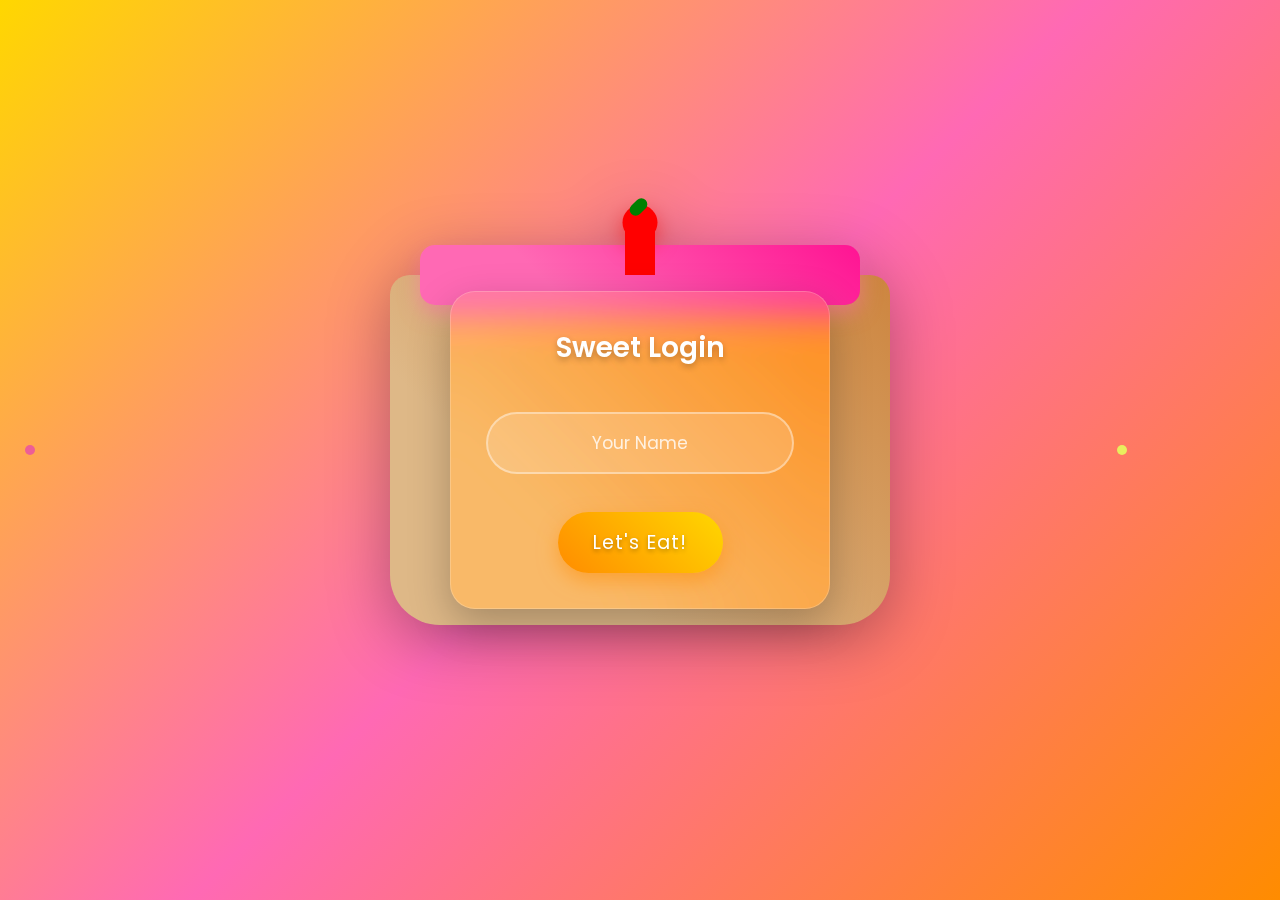
<file: index.html>
<!DOCTYPE html>
<html lang="en">
<head>
    <meta charset="UTF-8">
    <meta name="viewport" content="width=device-width, initial-scale=1.0">
    <title>Cake Login By shobhit dev</title>
    <link href="https://fonts.googleapis.com/css2?family=Poppins:wght@300;400;600&display=swap" rel="stylesheet">
    <style>
        * {
            margin: 0;
            padding: 0;
            box-sizing: border-box;
            font-family: 'Poppins', sans-serif;
        }

        body {
            display: flex;
            justify-content: center;
            align-items: center;
            height: 100vh;
            background: linear-gradient(135deg, #ffd700, #ff69b4, #ff8c00);
            overflow: hidden;
            position: relative;
        }

        .cake-container {
            position: absolute;
            top: 50%;
            left: 50%;
            transform: translate(-50%, -50%);
            filter: drop-shadow(0 15px 30px rgba(0,0,0,0.3));
            z-index: 1;
            width: 500px;
            height: 350px;
        }

        .cake {
            width: 100%;
            height: 100%;
            position: relative;
            background: linear-gradient(45deg, #deb887 30%, #cd853f 100%);
            border-radius: 20px 20px 50px 50px;
            animation: cakeGlow 2s infinite alternate;
        }

        .cake::before {
            content: '';
            position: absolute;
            top: -30px;
            left: 30px;
            right: 30px;
            height: 60px;
            background: linear-gradient(45deg, #ff69b4 30%, #ff1493 100%);
            border-radius: 15px;
            box-shadow: 0 8px 20px rgba(255,105,180,0.5);
        }

        .cake::after {
            content: '';
            position: absolute;
            top: -60px;
            left: 50%;
            transform: translateX(-50%);
            width: 30px;
            height: 60px;
            background: #ff0000;
            border-radius: 8px 8px 0 0;
        }

        .cherry {
            position: absolute;
            top: -70px;
            left: 50%;
            transform: translateX(-50%);
            width: 35px;
            height: 35px;
            background: #ff0000;
            border-radius: 50%;
            box-shadow: 0 8px 20px rgba(255,0,0,0.5);
        }

        .cherry::after {
            content: '';
            position: absolute;
            top: -8px;
            left: 10px;
            width: 12px;
            height: 20px;
            background: #008000;
            border-radius: 8px;
            transform: rotate(45deg);
        }

        @keyframes cakeGlow {
            from { filter: drop-shadow(0 0 10px rgba(255,215,0,0.4)); }
            to { filter: drop-shadow(0 0 25px rgba(255,140,0,0.8)); }
        }

        #login-form {
            position: absolute;
            top: 50%;
            left: 50%;
            transform: translate(-50%, -50%);
            width: 380px;
            text-align: center;
            padding: 35px;
            background: rgba(255, 255, 255, 0.08);
            backdrop-filter: blur(20px) saturate(180%);
            border-radius: 25px;
            box-shadow: 0 15px 40px rgba(0, 0, 0, 0.25);
            z-index: 2;
            transition: all 0.3s ease;
            border: 1px solid rgba(255,255,255,0.2);
        }

        #login-form:hover {
            transform: translate(-50%, -50%) scale(1.02);
            background: rgba(255, 255, 255, 0.12);
        }

        h2 {
            color: #fff;
            font-size: 28px;
            font-weight: 600;
            margin-bottom: 25px;
            text-shadow: 0 3px 6px rgba(0,0,0,0.25);
        }

        input {
            width: 100%;
            padding: 16px;
            margin: 18px 0;
            border: 2px solid rgba(255,255,255,0.4);
            font-size: 17px;
            text-align: center;
            background: rgba(255, 255, 255, 0.15);
            color: white;
            border-radius: 35px;
            outline: none;
            transition: all 0.3s ease;
        }

        input:focus {
            border-color: #ff69b4;
            box-shadow: 0 0 20px rgba(255,105,180,0.6);
            background: rgba(255, 255, 255, 0.25);
        }

        input::placeholder {
            color: rgba(255, 255, 255, 0.8);
        }

        button {
            background: linear-gradient(45deg, #ff8c00, #ffd700);
            color: white;
            border: none;
            padding: 16px 35px;
            font-size: 19px;
            border-radius: 35px;
            cursor: pointer;
            transition: all 0.3s ease;
            margin-top: 20px;
            letter-spacing: 1.2px;
            text-shadow: 0 2px 4px rgba(0,0,0,0.3);
            box-shadow: 0 8px 20px rgba(255,140,0,0.5);
        }

        button:hover {
            transform: scale(1.08);
            box-shadow: 0 12px 30px rgba(255,140,0,0.7);
        }

        .sprinkle {
            position: absolute;
            width: 10px;
            height: 10px;
            background: #fff;
            border-radius: 50%;
            animation: float 3s infinite ease-in-out;
            z-index: 0;
        }

        @keyframes float {
            0% { transform: translateY(0) rotate(0deg); opacity: 1; }
            50% { transform: translateY(-120px) rotate(180deg); opacity: 0.8; }
            100% { transform: translateY(0) rotate(360deg); opacity: 1; }
        }

    </style>
</head>
<body>

    <div class="cake-container">
        <div class="cake"></div>
        <div class="cherry"></div>
    </div>

    <form id="login-form">
        <h2>Sweet Login</h2>
        <input type="text" id="love-name" placeholder="Your Name">
        <button id="submit-btn">Let's Eat!</button>
    </form>

    <script>
        document.getElementById('submit-btn').addEventListener('click', function(event) {
            event.preventDefault();
            const nameInput = document.getElementById('love-name').value.trim();
            if (nameInput.toLowerCase() === "shobhit") {
                alert("Welcome to the Cake Party! 🎂");
                window.location.href = "main.html";
            } else {
                alert("Oops! Wrong ingredient! 🎂");
            }
        });

        function createSprinkle() {
            const sprinkle = document.createElement("div");
            sprinkle.classList.add("sprinkle");
            sprinkle.style.left = Math.random() * 100 + "vw";
            sprinkle.style.background = `hsl(${Math.random() * 360}, 80%, 65%)`;
            sprinkle.style.animationDuration = Math.random() * 2 + 3 + "s";
            document.body.appendChild(sprinkle);

            setTimeout(() => {
                sprinkle.remove();
            }, 5000);
        }

        setInterval(createSprinkle, 250);
    </script>

</body>
</html>
</file>
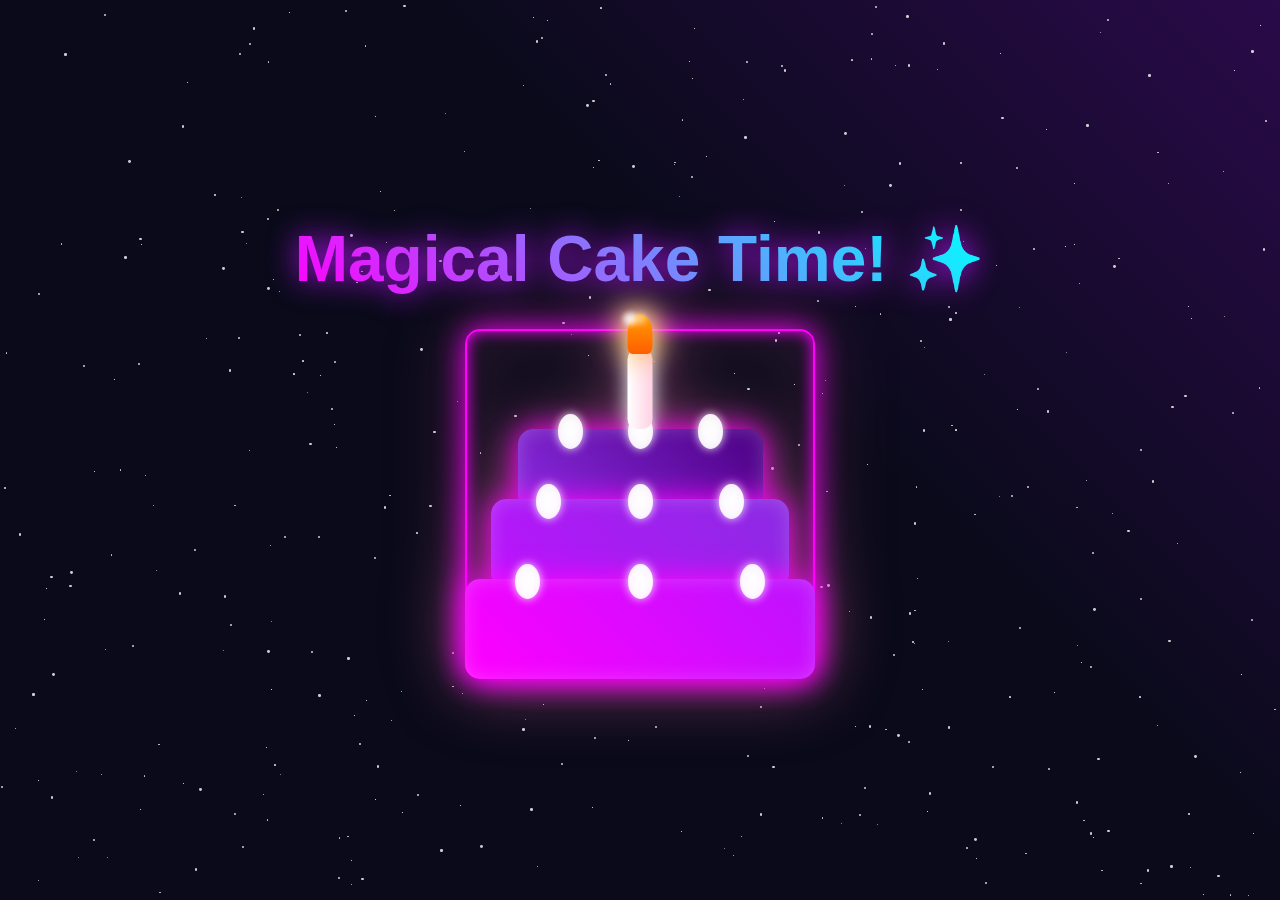
<file: cake.html>
<!DOCTYPE html>
<html lang="en">
<head>
    <meta charset="UTF-8">
    <meta name="viewport" content="width=device-width, initial-scale=1.0">
    <title>Magical Cake Celebration!</title>
    <script src="https://cdnjs.cloudflare.com/ajax/libs/gsap/3.12.2/gsap.min.js"></script>
    <style>
        :root {
            --neon-pink: #ff00ff;
            --neon-blue: #00ffff;
            --neon-purple: #bc13fe;
            --space-black: #0a0a1a;
            --star-white: rgba(255, 255, 255, 0.8);
        }

        * {
            margin: 0;
            padding: 0;
            box-sizing: border-box;
        }

        body {
            min-height: 100vh;
            display: flex;
            flex-direction: column;
            justify-content: center;
            align-items: center;
            background: linear-gradient(45deg, var(--space-black) 60%, #2a0a4a);
            font-family: 'Arial', sans-serif;
            overflow: hidden;
            position: relative;
        }

        .stars {
            position: fixed;
            width: 100vw;
            height: 100vh;
            pointer-events: none;
            z-index: -1;
        }

        .star {
            position: absolute;
            background: var(--star-white);
            border-radius: 50%;
            animation: twinkle 2s infinite;
        }

        @keyframes twinkle {
            0%, 100% { opacity: 0.3; }
            50% { opacity: 1; }
        }

        .heading {
            font-size: 4rem;
            background: linear-gradient(45deg, var(--neon-pink), var(--neon-blue));
            -webkit-background-clip: text;
            background-clip: text;
            color: transparent;
            margin-bottom: 2rem;
            text-align: center;
            animation: titleFloat 3s ease-in-out infinite;
            filter: drop-shadow(0 0 15px var(--neon-purple));
            position: relative;
            z-index: 2;
        }

        @keyframes titleFloat {
            0%, 100% { transform: translateY(0); }
            50% { transform: translateY(-10px); }
        }

        .cake-container {
            position: relative;
            width: 350px;
            height: 350px;
            cursor: pointer;
            transition: transform 0.3s ease;
            filter: drop-shadow(0 0 30px rgba(255, 113, 182, 0.5));
        }

        .cake-container:hover {
            transform: scale(1.05) rotate(-2deg);
        }

        .cake {
            position: relative;
            width: 100%;
            height: 100%;
            transform-style: preserve-3d;
            perspective: 1000px;
        }

        .layer {
            position: absolute;
            width: 100%;
            border-radius: 15px;
            box-shadow: 
                0 0 30px var(--neon-pink),
                inset 0 0 20px rgba(255, 255, 255, 0.2);
            display: flex;
            justify-content: center;
            transition: all 0.3s ease;
        }

        .layer-1 {
            height: 100px;
            bottom: 0;
            background: linear-gradient(45deg, #ff00ff, #bc13fe);
            z-index: 3;
        }

        .layer-2 {
            height: 90px;
            bottom: 90px;
            width: 85%;
            left: 7.5%;
            background: linear-gradient(45deg, #bc13fe, #8a2be2);
            z-index: 2;
        }

        .layer-3 {
            height: 80px;
            bottom: 170px;
            width: 70%;
            left: 15%;
            background: linear-gradient(45deg, #8a2be2, #4b0082);
            z-index: 1;
        }

        .frosting {
            position: absolute;
            width: 25px;
            height: 35px;
            background: rgba(255, 255, 255, 0.9);
            border-radius: 50%;
            top: -15px;
            filter: drop-shadow(0 0 5px white);
        }

        .candle {
            position: absolute;
            width: 25px;
            height: 80px;
            background: linear-gradient(to right, #fff, #ffd1e3);
            top: -80px;
            left: 50%;
            transform: translateX(-50%);
            border-radius: 10px;
            z-index: 10;
            filter: drop-shadow(0 0 10px white);
        }

        .flame {
            position: absolute;
            width: 25px;
            height: 40px;
            background: linear-gradient(to bottom, #ff9d00, #ff5e00);
            border-radius: 50% 50% 20% 20%;
            top: -35px;
            animation: flameFloat 0.8s ease-in-out infinite;
            filter: drop-shadow(0 0 15px #ff9d00);
        }

        @keyframes flameFloat {
            0%, 100% { transform: rotate(-2deg); }
            50% { transform: rotate(2deg) scale(1.1); }
        }

        .glow-particle {
            position: absolute;
            width: 10px;
            height: 10px;
            background: rgba(255, 255, 255, 0.6);
            border-radius: 50%;
            filter: blur(3px);
            animation: particleFloat 3s linear infinite;
        }

        @keyframes particleFloat {
            0% { transform: translateY(0); opacity: 1; }
            100% { transform: translateY(-100px); opacity: 0; }
        }

        .next-page-button {
            position: fixed;
            bottom: 40px;
            padding: 15px 40px;
            font-size: 1.2rem;
            background: linear-gradient(45deg, var(--neon-pink), var(--neon-blue));
            border: none;
            border-radius: 30px;
            color: white;
            cursor: pointer;
            opacity: 0;
            transform: translateY(50px);
            transition: all 0.3s ease;
            box-shadow: 
                0 0 25px var(--neon-pink),
                0 0 50px var(--neon-blue);
            z-index: 1000;
            font-weight: bold;
            text-transform: uppercase;
            letter-spacing: 2px;
        }

        .next-page-button:hover {
            transform: translateY(-5px);
            box-shadow: 
                0 0 35px var(--neon-pink),
                0 0 70px var(--neon-blue);
            background: linear-gradient(45deg, var(--neon-blue), var(--neon-pink));
        }

        .neon-border {
            position: absolute;
            width: 100%;
            height: 100%;
            border: 2px solid var(--neon-pink);
            border-radius: 15px;
            box-shadow: 
                inset 0 0 15px var(--neon-pink),
                0 0 30px var(--neon-pink);
            animation: borderPulse 2s infinite;
        }

        @keyframes borderPulse {
            0%, 100% { opacity: 0.8; }
            50% { opacity: 0.3; }
        }



 /* नया बटन CSS जोड़ें */
 .next-page-button.show {
            opacity: 1 !important;
            transform: translateY(0) !important;
            animation: buttonPulse 1.5s infinite;
        }

        @keyframes buttonPulse {
            0%, 100% { transform: translateY(0) scale(1); }
            50% { transform: translateY(-5px) scale(1.1); }
        }

    </style>
</head>
<body>
    <div class="stars"></div>
    <h1 class="heading">Magical Cake Time! ✨</h1>
    <div class="cake-container">
        <div class="cake">
            <div class="neon-border"></div>
            <div class="layer layer-1">
                <div class="frosting"></div>
                <div class="frosting" style="left: 50px"></div>
                <div class="frosting" style="right: 50px"></div>
            </div>
            <div class="layer layer-2">
                <div class="frosting"></div>
                <div class="frosting" style="left: 45px"></div>
                <div class="frosting" style="right: 45px"></div>
            </div>
            <div class="layer layer-3">
                <div class="frosting"></div>
                <div class="frosting" style="left: 40px"></div>
                <div class="frosting" style="right: 40px"></div>
                <div class="candle">
                    <div class="flame"></div>
                </div>
            </div>
        </div>
    </div>
    <button class="next-page-button">Begin Magic →</button>

    <script>
        // Create stars background
        function createStars() {
            const container = document.querySelector('.stars');
            for (let i = 0; i < 200; i++) {
                const star = document.createElement('div');
                star.className = 'star';
                star.style.width = `${Math.random() * 3}px`;
                star.style.height = star.style.width;
                star.style.left = `${Math.random() * 100}%`;
                star.style.top = `${Math.random() * 100}%`;
                star.style.animationDelay = `${Math.random() * 2}s`;
                container.appendChild(star);
            }
        }

        // Create floating particles
        function createParticles() {
            const flame = document.querySelector('.flame');
            setInterval(() => {
                const particle = document.createElement('div');
                particle.className = 'glow-particle';
                particle.style.left = `${Math.random() * 20 - 10}px`;
                flame.appendChild(particle);
                setTimeout(() => particle.remove(), 3000);
            }, 300);
        }

        // Initialize animations
        createStars();
        createParticles();


         // अपडेट किया हुआ JavaScript
         document.addEventListener('DOMContentLoaded', () => {
            const cake = document.querySelector('.cake-container');
            const nextButton = document.querySelector('.next-page-button');
            let celebrationStarted = false;

            // केक पर क्लिक करने का इवेंट
            cake.addEventListener('click', () => {
                if(celebrationStarted) return;
                celebrationStarted = true;

                // बटन दिखाएं
                setTimeout(() => {
                    nextButton.classList.add('show');
                }, 2000);

                // एनिमेशन लॉजिक यहाँ जोड़ें
            });

            // बटन क्लिक हेंडलर
            nextButton.addEventListener('click', () => {
                window.location.href = 'birthday-main.html';
            });

            // स्टार्स और पार्टिकल्स इनिशियलाइज़ करें
            createStars();
            createParticles();
        });


        // Rest of your existing JavaScript code with GSAP animations...
        // (Keep the original JavaScript functionality and add new enhancements)
    </script>
</body>
</html>
</file>
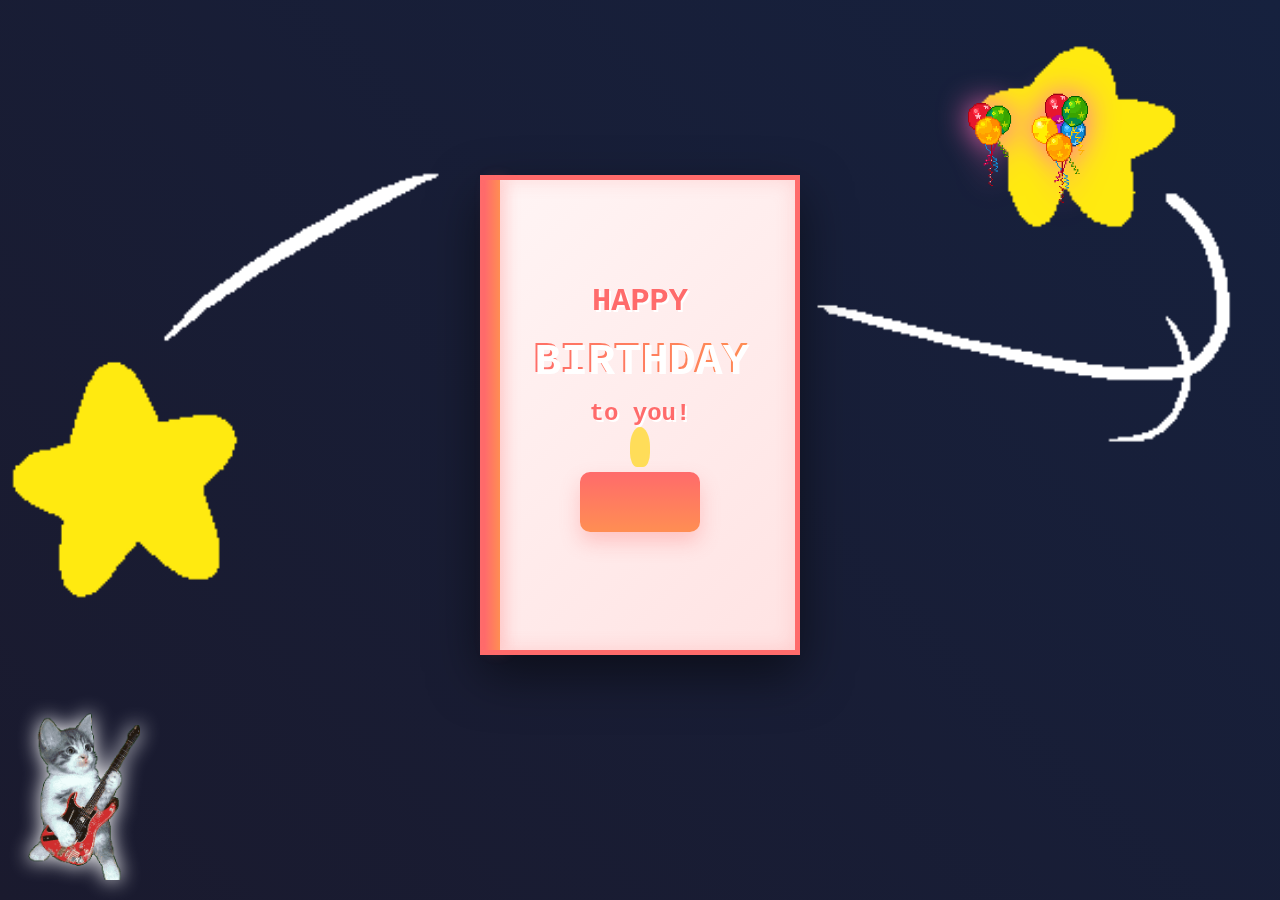
<file: Final.html>
<!DOCTYPE html>
<html lang="en">

<head>
    <meta charset="UTF-8">
    <meta name="viewport" content="width=device-width, initial-scale=1.0">
    <title>Magic Birthday Book</title>
    <style>
        * {
            margin: 0;
            padding: 0;
            box-sizing: border-box;
        }

        body {
            background: linear-gradient(45deg, #1a1a2e, #16213e);
            min-height: 100vh;
            display: flex;
            justify-content: center;
            align-items: center;
            overflow: hidden;
            font-family: 'Courier New', monospace;
        }

        .star {
            position: absolute;
            width: 100%;
            height: 100%;
            object-fit: cover;
            animation: pulse 2s infinite;
        }

        .ballon {
            position: absolute;
            top: 10%;
            right: 15%;
            width: 120px;
            filter: drop-shadow(0 0 15px #ff69b4);
            animation: float 4s ease-in-out infinite;
        }

        .container {
            perspective: 1000px;
            z-index: 1;
        }

        .birthdayCard {
            position: relative;
            width: 400px;
            height: 550px;
            transform-style: preserve-3d;
            transition: all 0.8s ease;
            cursor: pointer;
            border-radius: 10px;
            box-shadow: 0 20px 50px rgba(0,0,0,0.5);
        }

        .birthdayCard:hover {
            transform: rotateY(180deg);
        }

        .cardFront, .cardInside {
            position: absolute;
            width: 100%;
            height: 100%;
            backface-visibility: hidden;
            background: linear-gradient(135deg, #fff5f5, #ffe3e3);
            padding: 30px;
            border: 5px solid #ff6b6b;
            box-shadow: inset 0 0 20px rgba(255,107,107,0.2);
        }

        .cardFront {
            display: flex;
            flex-direction: column;
            justify-content: center;
            align-items: center;
        }

        .cardInside {
            transform: rotateY(180deg);
            background: linear-gradient(135deg, #fff5f5, #ffe3e3);
        }

        /* Book spine effect */
        .cardFront::before {
            content: '';
            position: absolute;
            left: 0;
            top: 0;
            width: 15px;
            height: 100%;
            background: linear-gradient(to right, #ff6b6b, #ff8e53);
            box-shadow: 5px 0 15px rgba(255,107,107,0.3);
        }

        .front-text {
            text-align: center;
            z-index: 2;
        }

        .happy, .bday, .toyou {
            color: #ff6b6b;
            text-shadow: 2px 2px 0px #fff;
            margin: 15px 0;
            transform: translateZ(50px);
        }

        .happy { font-size: 2.5em; }
        .bday { 
            font-size: 3.5em; 
            animation: glow 2s ease-in-out infinite;
            background: linear-gradient(45deg, #ff6b6b, #ff8e53);
            -webkit-background-clip: text;
            -webkit-text-fill-color: transparent;
        }
        .toyou { font-size: 1.8em; }

        .plate {
            position: relative;
            margin: 30px 0;
        }

        .cake {
            width: 150px;
            height: 80px;
            background: linear-gradient(#ff6b6b, #ff8e53);
            border-radius: 10px;
            position: relative;
            box-shadow: 0 10px 20px rgba(255,107,107,0.3);
        }

        .flame {
            width: 20px;
            height: 40px;
            background: #ffdd59;
            border-radius: 50% 50% 35% 35%;
            position: absolute;
            top: -45px;
            left: 50%;
            transform: translateX(-50%);
            animation: flicker 0.1s infinite;
        }

        .wishes {
            color: #2c3e50;
            font-size: 1.1em;
            line-height: 1.6;
            padding: 20px;
            background: rgba(255,255,255,0.9);
            border-radius: 10px;
            box-shadow: 0 5px 15px rgba(0,0,0,0.1);
        }

        .bdyboy {
            width: 180px;
            border-radius: 50%;
            border: 5px solid #ff6b6b;
            margin: 20px auto;
            transition: transform 0.3s;
            box-shadow: 0 10px 20px rgba(0,0,0,0.2);
        }

        .bdyboy:hover {
            transform: scale(1.05) rotate(5deg);
        }

        .confetti {
            position: absolute;
            width: 100%;
            height: 100%;
            top: 0;
            left: 0;
            z-index: -1;
        }

        .cat {
            position: absolute;
            bottom: 20px;
            left: 20px;
            width: 120px;
            filter: drop-shadow(0 0 10px #fff);
            animation: float 3s ease-in-out infinite;
        }

        @keyframes glow {
            0%, 100% { filter: drop-shadow(0 0 10px #ff6b6b); }
            50% { filter: drop-shadow(0 0 20px #ff8e53); }
        }

        @keyframes float {
            0%, 100% { transform: translateY(0); }
            50% { transform: translateY(-20px); }
        }

        @keyframes flicker {
            0% { transform: translateX(-50%) rotate(2deg); }
            50% { transform: translateX(-50%) rotate(-2deg); }
            100% { transform: translateX(-50%) rotate(2deg); }
        }

        @keyframes pulse {
            0% { opacity: 0.8; }
            50% { opacity: 0.4; }
            100% { opacity: 0.8; }
        }

        /* Page lines effect */
        .cardInside::before {
            content: '';
            position: absolute;
            top: 0;
            left: 30px;
            width: 2px;
            height: 100%;
            background: repeating-linear-gradient(
                to bottom,
                #ff6b6b 0px,
                #ff6b6b 5px,
                transparent 5px,
                transparent 10px
            );
        }

        .name {
            color: #ff6b6b;
            font-weight: bold;
            margin-top: 20px;
            text-align: right;
        }

        .birthdayCard {
    position: relative;
    width: 250px; /* Pehle 400px tha, ab thoda chhota kar diya */
    height: 400px; /* Pehle 550px tha */
    transform-style: preserve-3d;
    transition: all 0.8s ease;
    cursor: pointer;
    border-radius: 10px;
    box-shadow: 0 20px 50px rgba(0,0,0,0.5);
    margin-top: -30px; /* Card ko thoda upar shift kar diya */
}



/* ... (keep all previous styles as they are) ... */

.birthdayCard {
    position: relative;
    width: 320px; /* Reduced from 400px */
    height: 480px; /* Reduced from 550px */
    transform-style: preserve-3d;
    transition: all 0.8s ease;
    cursor: pointer;
    border-radius: 10px;
    box-shadow: 0 20px 50px rgba(0,0,0,0.5);
}

.container {
    perspective: 1000px;
    z-index: 1;
    position: relative;
    top: -20px; /* Move card up */
}

/* Adjust text sizes */
.happy { font-size: 2em; }
.bday { 
    font-size: 2.8em; /* Reduced from 3.5em */
}
.toyou { font-size: 1.5em; }

/* Adjust cake size */
.cake {
    width: 120px; /* Reduced from 150px */
    height: 60px; /* Reduced from 80px */
}

/* Adjust wishes text */
.wishes {
    font-size: 0.9em; /* Reduced from 1.1em */
    padding: 10px; /* Reduced from 20px */
    line-height: 1.3;
}

/* Adjust image size */
.bdyboy {
    width: 140px; /* Reduced from 180px */
    margin: 15px auto; /* Reduced from 20px */
}

/* Add margin to wishes text */
.inside-text {
    margin-bottom: 10px;
}

/* Adjust card padding */
.cardFront, .cardInside {
    padding: 10px; /* Reduced from 30px */
}



    </style>
</head>

<body>
    <img src="ZUiY.gif" alt="stars" class="star">
    <img src="5l03.gif" alt="ballon" class="ballon">
    <div class="container">
        <div class="birthdayCard">
            <div class="cardFront">
                <div class="front-text">
                    <h3 class="happy">HAPPY</h3>
                    <h2 class="bday">BIRTHDAY</h2>
                    <h3 class="toyou">to you!</h3>
                </div>
                <div class="plate">
                    <div class="cake"></div>
                    <div class="flame"></div>
                </div>
            </div>
            <div class="cardInside">
                <div class="img">
                    <img src="shobhitdev.jpg" alt="Brotherpic" class="bdyboy">
                    <img src="6ob.gif" alt="confetti" class="confetti">
                </div>
                <div class="inside-text">
                    <h3 class="happy">HAPPY</h3>
                    <h2 class="bday">BIRTHDAY</h2>
                    <h3 class="toyou">to you!</h3>
                </div>
                <div class="wishes">
                    <p>මෙත්මියෝ, ❤️</p>
                    <p>Happy Birthday!! 🎉🥳 මෙකනම් ටිකක් අමුතුයි ඔයගෙ 19 වෙනි උපන්දිනෙ එහෙනම් මෙහෙම සමරමු ! 💖✨</p>
                    <p class="name">With love ~ Your Shobhit</p>
                    <p class="name"></p>
                </div>
            </div>
        </div>
    </div>
    <img src="cat.gif" alt="cat" class="cat">


    
</body>

</html>
</file>
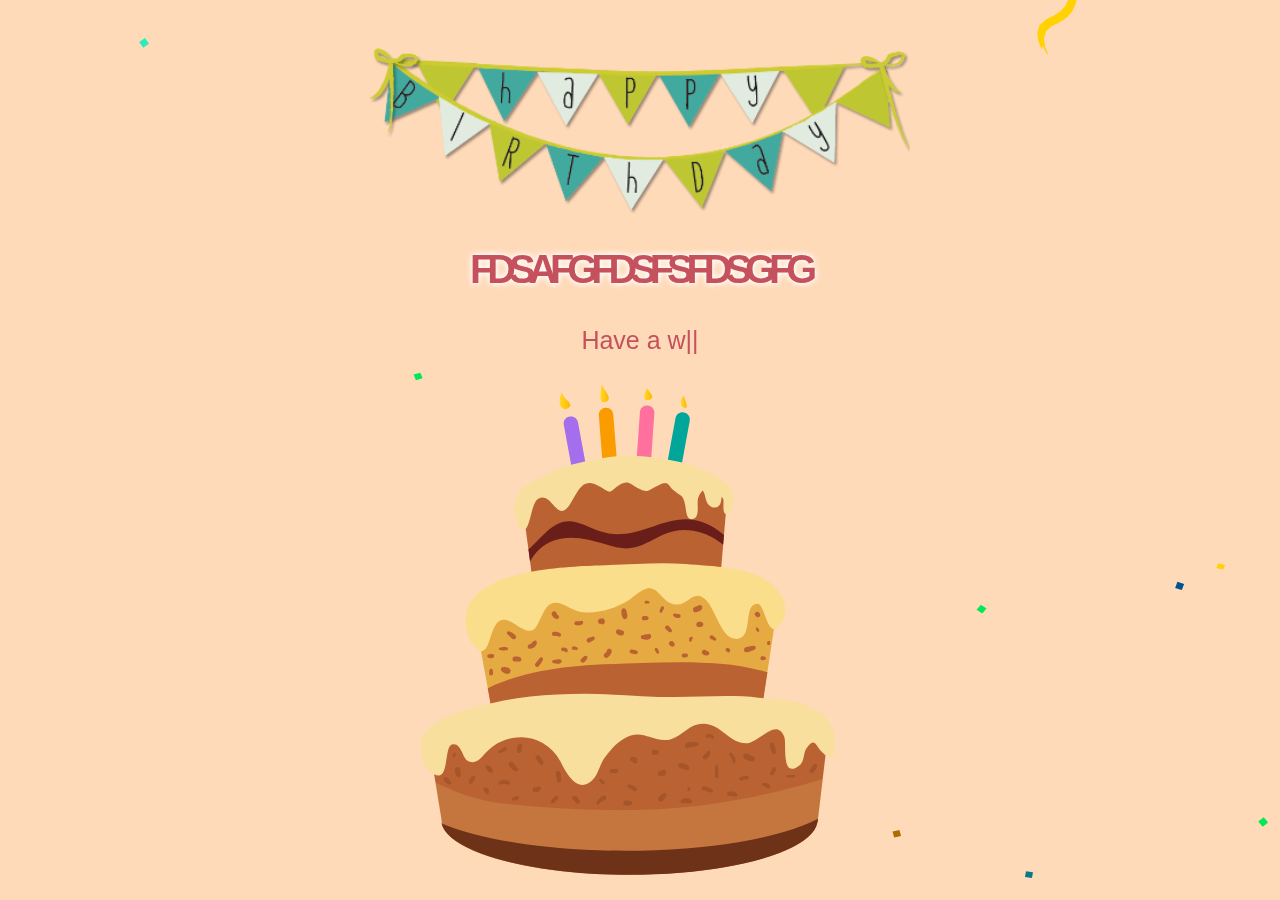
<file: Happy Birthday.html>
<html class="gr__localhost"><head>
<meta http-equiv="content-type" content="text/html; charset=UTF-8">
    <title>Happy Birthday</title>
    <meta charset="utf-8">
    <meta name="viewport" content="width=device-width, initial-scale=1.0">
    
    
<link rel="stylesheet" href="Happy%20Birthday_files/bootstrap.css"><link rel="stylesheet" href="Happy%20Birthday_files/style.css"></head>

<body data-gr-c-s-loaded="true">
    <div>
        <div class="container">
            <div>
                <div class="row">
                    <div class="loader" style="display: none;">
                        <button id="play">Start</button>
                    </div>
                </div>
            </div>
        </div>
    </div>
    <audio class="song" controls="controls" loop="">
        <source src="Happy%20Birthday_files/music.mp3">
        
        Your browser isn't invited for super fun audio time.
    </audio>

    <canvas id="confetti" width="438" height="726"></canvas>
    <div class="container pt-5">
        <div class="row">
            <div class="col-12 col-xl-6 mx-auto">
                <img src="Happy%20Birthday_files/banner.png" alt="">
            </div>
            <div class="col-12  text-center">
                <div id="name" class="area">fdsafgfdsfsfdsgfg</div>
            </div>

            <div class="col-12 text-center">
                <div class="type-wrap">
                    <div id="typed-strings" class="typing" style="display: none;">
                        <h2>Happy Birthday <i id="nae">fdsafgfdsfsfdsgfg</i></h2>
                        <h2>Have a wonderful day</h2>
                        <h2>Filled with joy and happiness.</h2>
                    </div>
                    <span id="typed" style="white-space:pre;">Happy Birthday <i id="nae">fdsafgfdsfsfdsgf</i></span><span class="typed-cursor">|</span>
                </div>
            </div>

            <div class="col-12 col-xl-6 mx-auto">
                <img src="Happy%20Birthday_files/cake.svg" alt="">
            </div>
        </div>

    </div>
    <img src="Happy%20Birthday_files/Balloon-Border.png" class="balloon-border" style="top: -500px;" width="100%">


<!-- Code injected by live-server -->
<script type="text/javascript">
	// <![CDATA[  <-- For SVG support
	if ('WebSocket' in window) {
		(function () {
			function refreshCSS() {
				var sheets = [].slice.call(document.getElementsByTagName("link"));
				var head = document.getElementsByTagName("head")[0];
				for (var i = 0; i < sheets.length; ++i) {
					var elem = sheets[i];
					var parent = elem.parentElement || head;
					parent.removeChild(elem);
					var rel = elem.rel;
					if (elem.href && typeof rel != "string" || rel.length == 0 || rel.toLowerCase() == "stylesheet") {
						var url = elem.href.replace(/(&|\?)_cacheOverride=\d+/, '');
						elem.href = url + (url.indexOf('?') >= 0 ? '&' : '?') + '_cacheOverride=' + (new Date().valueOf());
					}
					parent.appendChild(elem);
				}
			}
			var protocol = window.location.protocol === 'http:' ? 'ws://' : 'wss://';
			var address = protocol + window.location.host + window.location.pathname + '/ws';
			var socket = new WebSocket(address);
			socket.onmessage = function (msg) {
				if (msg.data == 'reload') window.location.reload();
				else if (msg.data == 'refreshcss') refreshCSS();
			};
			if (sessionStorage && !sessionStorage.getItem('IsThisFirstTime_Log_From_LiveServer')) {
				console.log('Live reload enabled.');
				sessionStorage.setItem('IsThisFirstTime_Log_From_LiveServer', true);
			}
		})();
	}
	else {
		console.error('Upgrade your browser. This Browser is NOT supported WebSocket for Live-Reloading.');
	}
	// ]]>
</script>
<script src="Happy%20Birthday_files/snowflakes.js"></script>
<script src="Happy%20Birthday_files/jquery.js"></script>
<script src="Happy%20Birthday_files/typed.js"></script>
<script src="Happy%20Birthday_files/script.js"></script><style type="text/css" data-typed-js-css="true">
        .typed-cursor{
          opacity: 1;
        }
        .typed-cursor.typed-cursor--blink{
          animation: typedjsBlink 0.7s infinite;
          -webkit-animation: typedjsBlink 0.7s infinite;
                  animation: typedjsBlink 0.7s infinite;
        }
        @keyframes typedjsBlink{
          50% { opacity: 0.0; }
        }
        @-webkit-keyframes typedjsBlink{
          0% { opacity: 1; }
          50% { opacity: 0.0; }
          100% { opacity: 1; }
        }
      </style>
<script>

</script>

</body><span class="gr__tooltip"><span class="gr__tooltip-content"></span><i class="gr__tooltip-logo"></i><span class="gr__triangle"></span></span></html>
</file>
